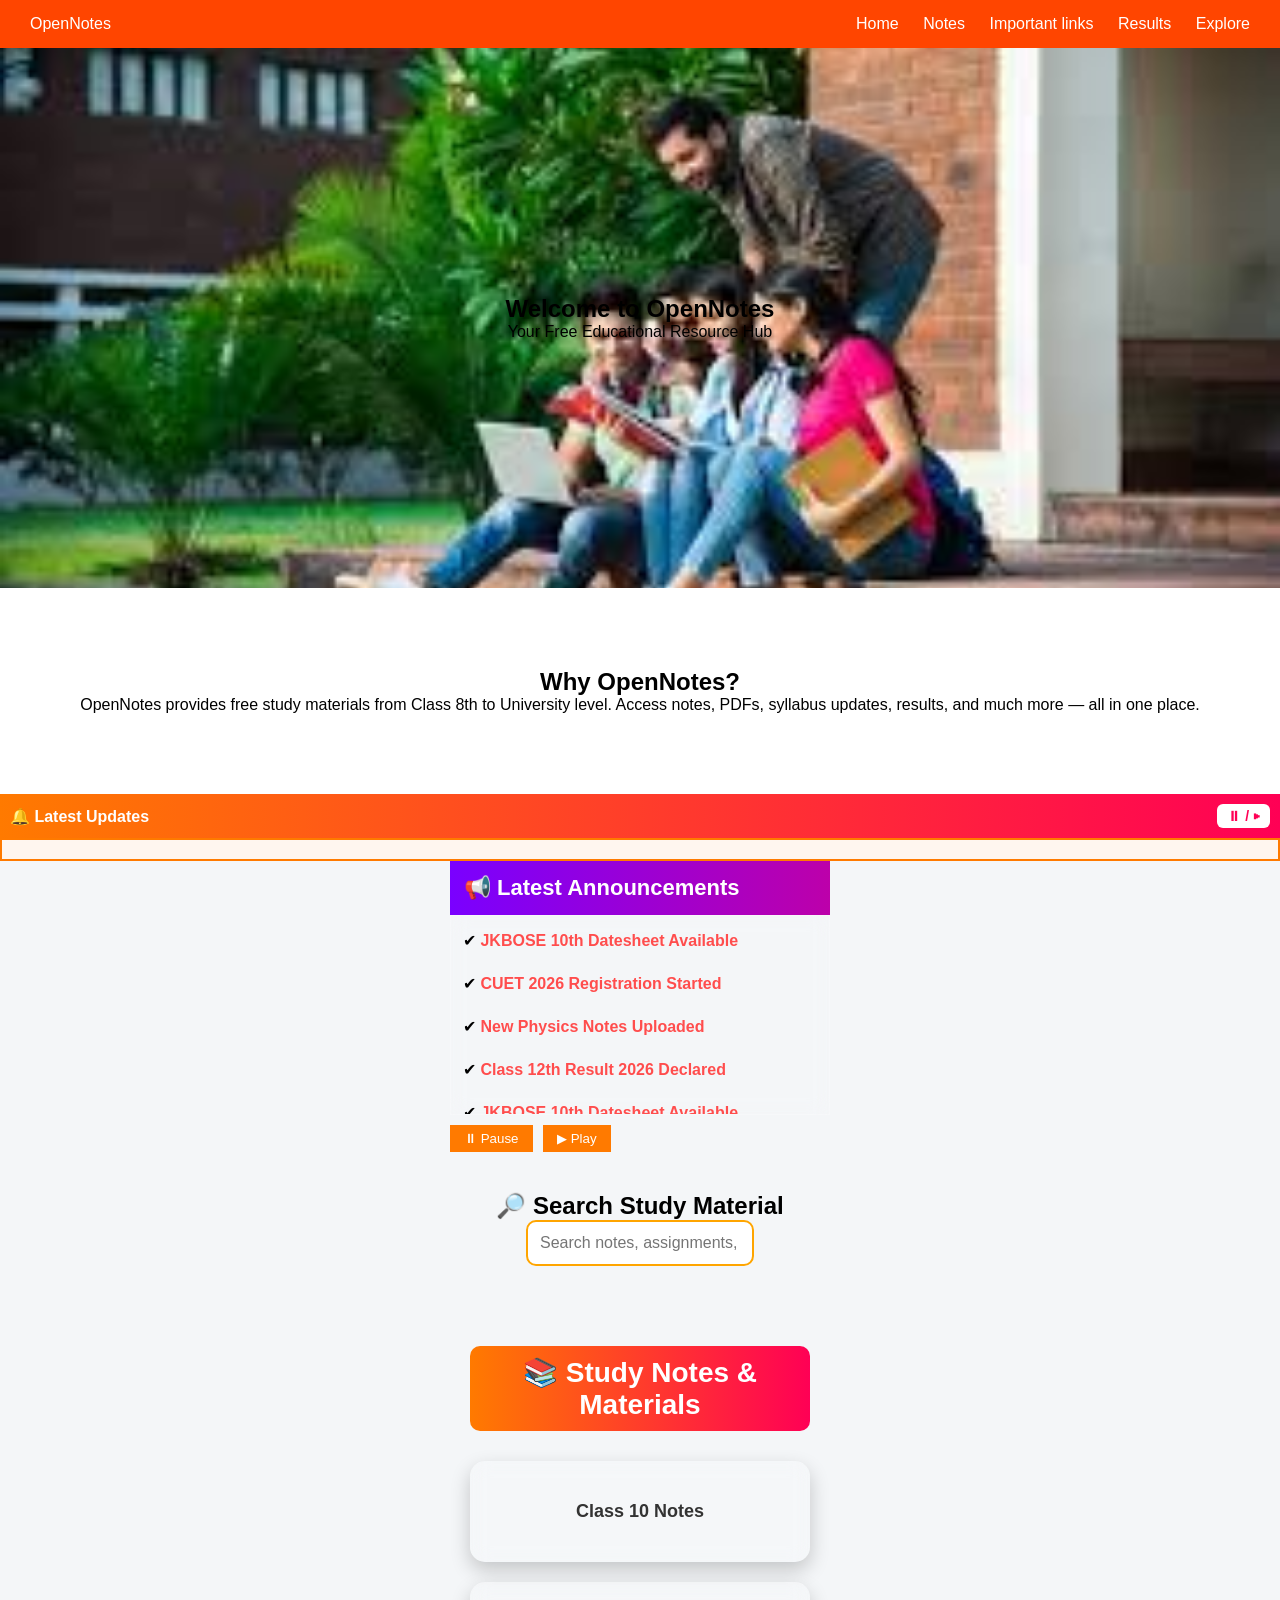
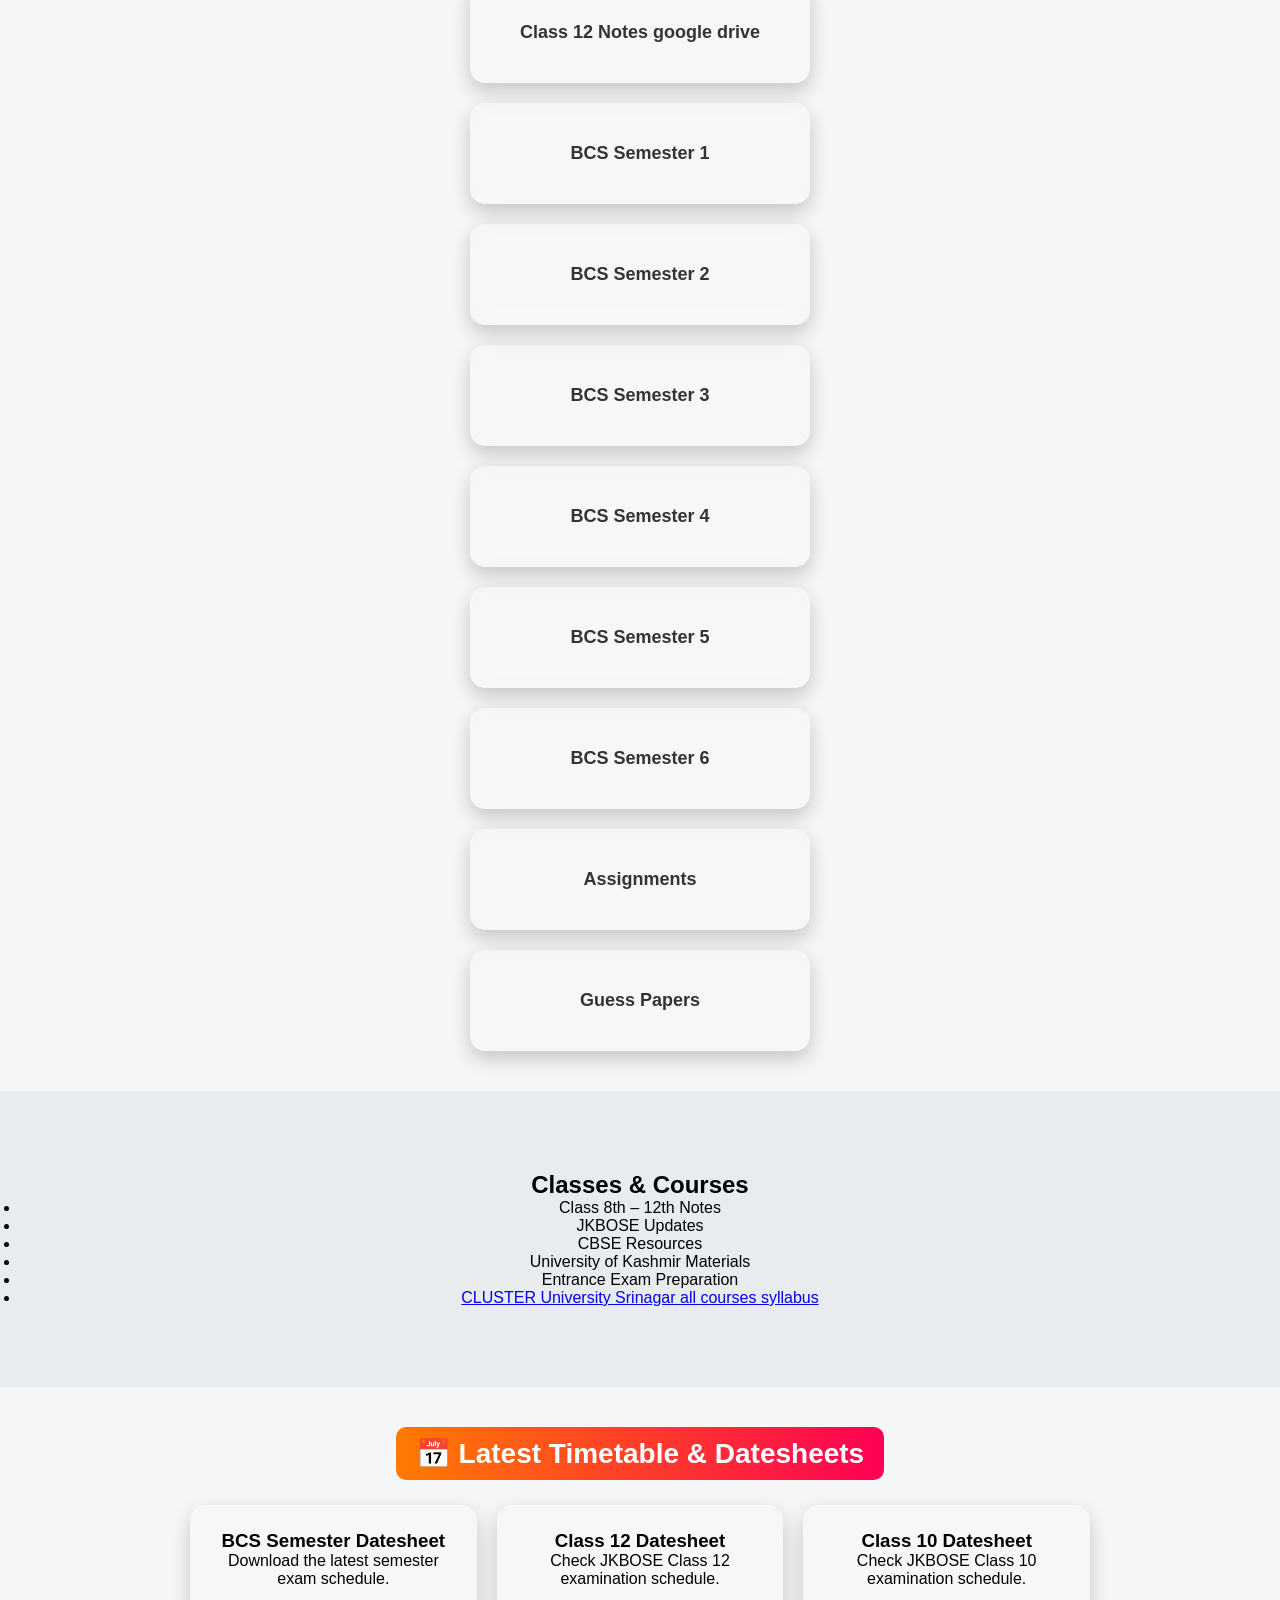
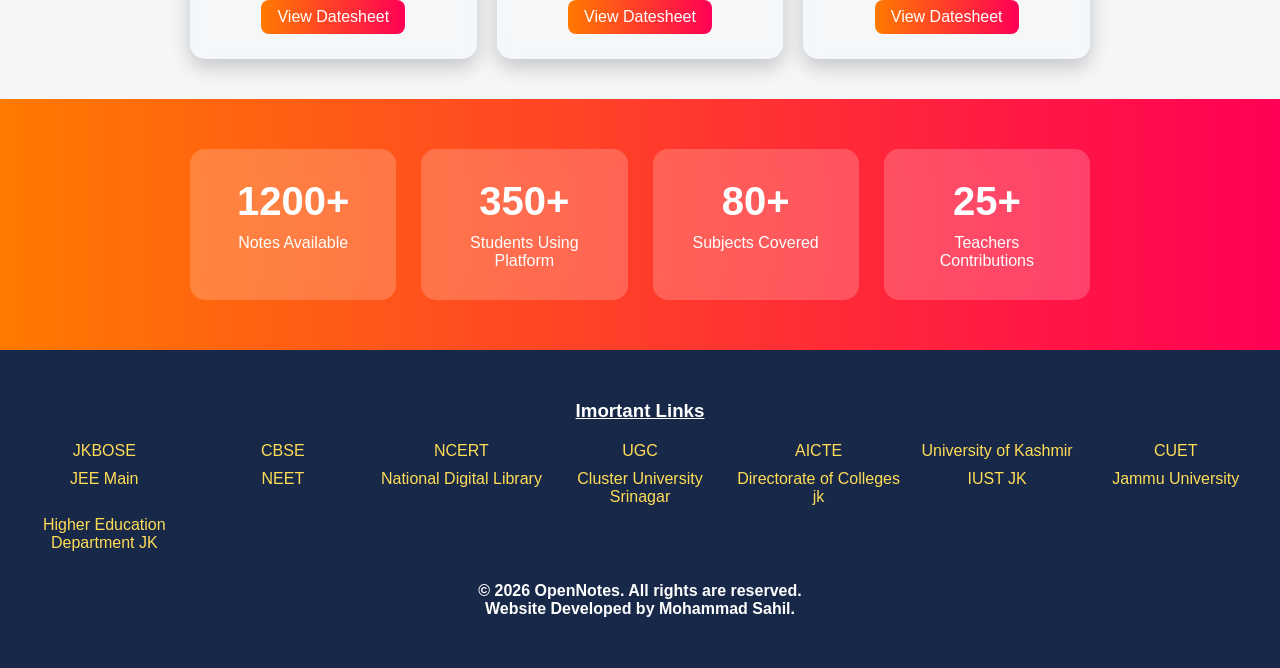
<file: opennotes/index.html>
<!DOCTYPE html>
<html lang="en">
<head>
<meta charset="UTF-8">
<meta name="viewport" content="width=device-width, initial-scale=1.0">
<title>OpenNotes | Free Study Platform</title>
<link rel="stylesheet" href="style.css">
</head>
<body>

<!-- NAVBAR -->
<header class="navbar">
    <div class="logo">OpenNotes</div>
    <nav>
        <a href="#">Home</a>
        <a href="#">Notes</a>
        <a href="Llinks.html">Important links</a>
        <a href="results.html">Results</a>
        <a href="explore.html">Explore</a>
    </nav>
</header>



<!-- HERO SECTION -->
<section class="hero">
    <h1>Welcome to OpenNotes</h1>
    <p>Your Free Educational Resource Hub</p>
</section>

<!-- ABOUT SECTION -->
<section class="section light">
    <h2>Why OpenNotes?</h2>
    <p>OpenNotes provides free study materials from Class 8th to University level. Access notes, PDFs, syllabus updates, results, and much more — all in one place.</p>
</section>
<section class="marquee-section">

    <!-- hidden checkbox controller -->
    <input type="checkbox" id="pauseToggle">

    <div class="marquee-header">

        🔔 Latest Updates

        <label for="pauseToggle" class="pause-btn">
            ⏸ / ▶
        </label>

    </div>

    <div class="marquee-box">

        <div class="marquee-content">

            <span>📢 JKBOSE Results Declared</span>
            <span> CUET 2026 Registration Started</span>
            <span> New Physics Notes Uploaded</span>
            <span> Semester Datesheet Available</span>

            <!-- duplicate content for infinite loop -->
            <span>📢 JKBOSE Results Declared</span>
            <span> CUET 2026 Registration Started</span>
            <span> New Physics Notes Uploaded</span>
            <span> Semester Datesheet Available</span>

        </div>

    </div>

</section>
<section class="future-announcements">

    <div class="future-header">
        📢 Latest Announcements
    </div>

    <div class="future-box">

        <div class="future-track" id="announcementTrack"></div>

    </div>

    <div class="controls">

        <button onclick="pauseTicker()">⏸ Pause</button>
        <button onclick="playTicker()">▶ Play</button>

    </div>
    <section class="search-section">

    <h2>🔎 Search Study Material</h2>

    <input
        type="text"
        id="searchInput"
        placeholder="Search notes, assignments, guess papers..."
        onkeyup="searchNotes()"
    >

</section>
    <section class="notes-section">

    <h2 class="notes-title">📚 Study Notes & Materials</h2>

    <div class="notes-container">

        <a href="JK.pdf" class="note-card">
            Class 10 Notes
        </a>

        <a href="https://docs.google.com/document/d/12YHzayyn5ooaWJOTB5yOxr39eYpTb6Dx/edit?usp=drive_link&ouid=104850196760501774950&rtpof=true&sd=true" class="note-card">
            Class 12 Notes google drive
        </a>

        <a href="notes.html?sem=1" class="note-card">
            BCS Semester 1
        </a>

        <a href="notes.html?sem=2" class="note-card">
            BCS Semester 2
        </a>

        <a href="notes.html?sem=3" class="note-card">
            BCS Semester 3
        </a>

        <a href="notes.html?sem=4" class="note-card">
            BCS Semester 4
        </a>

        <a href="notes.html?sem=5" class="note-card">
            BCS Semester 5
        </a>

        <a href="notes.html?sem=6" class="note-card">
            BCS Semester 6
        </a>

        <a href="assignments.html" class="note-card">
            Assignments
        </a>

        <a href="guesspapers.html" class="note-card">
            Guess Papers
        </a>

    </div>

</section>

</section>
<!-- COURSES SECTION -->
<section class="section dark">
    <h2>Classes & Courses</h2>
    <ul>
        <li>Class 8th – 12th Notes</li>
        <li>JKBOSE Updates</li>
        <li>CBSE Resources</li>
        <li>University of Kashmir Materials</li>
        <li>Entrance Exam Preparation</li>
        <li><a href="https://www.cusrinagar.edu.in/Syllabus/Index/True?pp=UG">CLUSTER University Srinagar all courses syllabus</a></li>
    </ul>
</section>

<section class="timetable-section">

    <h2 class="timetable-title">
        📅 Latest Timetable & Datesheets
    </h2>

    <div class="timetable-container">

        <div class="timetable-card">

            <h3>BCS Semester Datesheet</h3>

            <p>
                Download the latest semester exam schedule.
            </p>

            <a href="#" class="timetable-btn">
                View Datesheet
            </a>

        </div>


        <div class="timetable-card">

            <h3>Class 12 Datesheet</h3>

            <p>
                Check JKBOSE Class 12 examination schedule.
            </p>

            <a href="#" class="timetable-btn">
                View Datesheet
            </a>

        </div>


        <div class="timetable-card">

            <h3>Class 10 Datesheet</h3>

            <p>
                Check JKBOSE Class 10 examination schedule.
            </p>

            <a href="#" class="timetable-btn">
                View Datesheet
            </a>

        </div>

    </div>

</section>
<section class="stats-section">

    <div class="stats-container">

        <div class="stat-box">
            <h2>1200+</h2>
            <p>Notes Available</p>
        </div>

        <div class="stat-box">
            <h2>350+</h2>
            <p>Students Using Platform</p>
        </div>

        <div class="stat-box">
            <h2>80+</h2>
            <p>Subjects Covered</p>
        </div>

        <div class="stat-box">
            <h2>25+</h2>
            <p>Teachers Contributions</p>
        </div>

    </div>

</section>

<!-- FOOTER -->
<footer>
    <div class="footer-links">
        <h3><u>Imortant Links</u></h3>
        <div class="link-grid">
            <a href="https://www.jkbose.nic.in/" target="_blank">JKBOSE</a>
            <a href="https://www.cbse.gov.in/" target="_blank">CBSE</a>
            <a href="https://www.ncert.nic.in/" target="_blank">NCERT</a>
            <a href="https://www.ugc.gov.in/" target="_blank">UGC</a>
            <a href="https://www.aicte-india.org/" target="_blank">AICTE</a>
            <a href="https://www.kashmiruniversity.net/" target="_blank">University of Kashmir</a>
            <a href="https://cuet.samarth.ac.in/" target="_blank">CUET</a>
            <a href="https://jeemain.nta.nic.in/" target="_blank">JEE Main</a>
            <a href="https://neet.nta.nic.in/" target="_blank">NEET</a>
            <a href="https://ndl.iitkgp.ac.in/" target="_blank">National Digital Library</a>
            <a href="https://www.cusrinagar.edu.in/" target="_blank">Cluster University Srinagar</a>
            <a href="https://directorcollegesjk.in/" target="_blank">Directorate of Colleges jk</a>
            <a href="https://www.iust.ac.in/" target="_blank">IUST JK</a>
             <a href="https://www.jammuuniversity.ac.in/" target="_blank">Jammu University</a>
              <a href="https://jkhed.nic.in" target="_blank">Higher Education Department JK</a>

        </div>
    </div>

    <p class="copyright">
        © 2026 OpenNotes. All rights are reserved.<br>
        Website Developed by Mohammad Sahil.
    </p>
</footer>

<script src="script.js"></script>
</body>
</html>
</file>
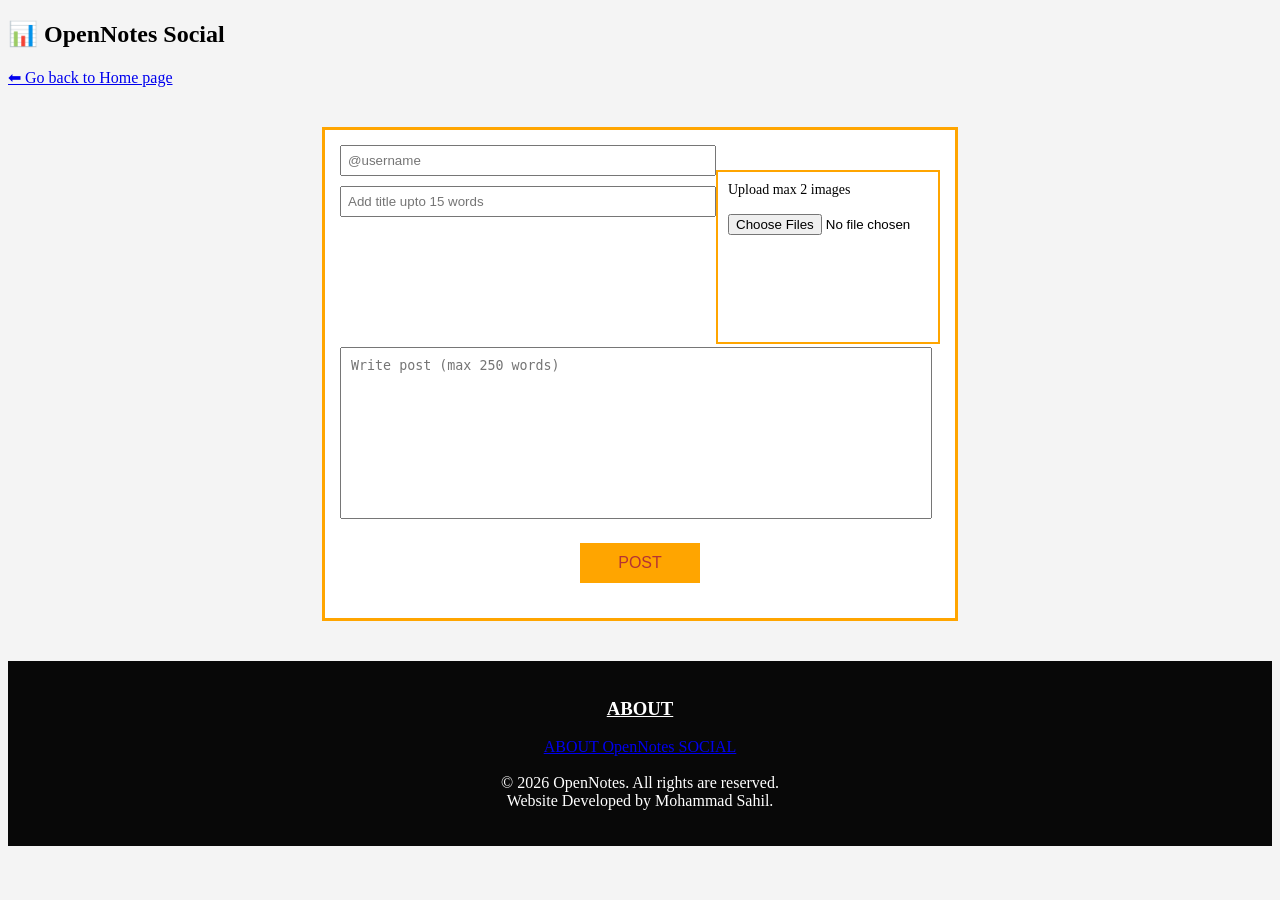
<file: opennotes/explore.html>
<!DOCTYPE html>
<html>
<head>
<title>OpenNotes Social Post</title>

<style>
    

body{
font-family: serif;
background:#f4f4f4;
}

/* main creator box */

.post-box{
width:600px;
border:3px solid orange;
margin:40px auto;
padding:15px;
background:white;
position:relative;
}

/* username + title inputs */

.username,
.title{
width:60%;
padding:6px;
margin-bottom:10px;
}

/* image upload box */

.image-box{
width:200px;
height:150px;
border:2px solid orange;
position:absolute;
right:15px;
top:40px;
padding:10px;
font-size:14px;
}

/* textarea */

.text-area{
width:95%;
height:150px;
overflow-y:scroll;
margin-top:120px;
padding:10px;

resize:none;
word-wrap:break-word;
overflow-wrap:break-word;
}

/* post button */

.post-btn{
width:120px;
height:40px;
background:orange;
border:none;
color:rgb(181, 51, 51);
font-size:16px;
cursor:pointer;
display:block;
margin:20px auto;
}

/* feed container */

.feed{
width:600px;
margin:auto;
}

/* each post */

.post{
border:2px solid rgb(255, 42, 0);
padding:15px;
margin-top:20px;
background:white;

/* TEXT OVERFLOW FIX */
word-wrap:break-word;
overflow-wrap:break-word;
white-space:pre-wrap;
}

/* images inside post */

.post img{
width:120px;
margin:5px;
border-radius:5px;
}

/* username style */

.post h4{
margin:0;
color:#c0392b;
}

/* title style */

.post h5{
margin:5px 0;
color:#e67e22;
}
footer{

background:#080808;
color:white;
text-align:center;
padding:18px;

}

</style>
</head>


<body>
<header>

<h2>📊 OpenNotes Social</h2>

<a href="index.html">⬅ Go back to Home page</a>

</header>

<!-- POST CREATOR -->

<div class="post-box">

<input
class="username"
id="username"
placeholder="@username">

<br>

<input
class="title"
id="title"
placeholder="Add title upto 15 words">


<div class="image-box">

Upload max 2 images

<br><br>

<input
type="file"
id="images"
accept="image/*"
multiple>

</div>


<textarea
class="text-area"
id="content"
placeholder="Write post (max 250 words)"></textarea>


<button
class="post-btn"
onclick="createPost()">POST</button>

</div>


<!-- TIMELINE FEED -->

<div
class="feed"
id="feed"></div>



<script>

function createPost(){

let username =
document.getElementById("username").value;

let title =
document.getElementById("title").value;

let content =
document.getElementById("content").value;

let imageInput =
document.getElementById("images");

let files =
imageInput.files;


/* required fields check */

if(username=="" || content==""){
alert("Username and post required!");
return;
}


/* image limit check */

if(files.length > 2){
alert("Only 2 images allowed!");
return;
}


/* create post box */

let postBox =
document.createElement("div");

postBox.className="post";


let imagesHTML="";


for(let i=0;i<files.length;i++){

let imageURL =
URL.createObjectURL(files[i]);

imagesHTML +=
"<img src='"+imageURL+"'>";

}


/* insert post content */

postBox.innerHTML=

"<h4>"+username+"</h4>" +

"<h5>"+title+"</h5>" +

"<p>"+content+"</p>" +

imagesHTML;


/* add post to top */

document
.getElementById("feed")
.prepend(postBox);


/* clear fields after posting */

document
.getElementById("title").value="";

document
.getElementById("content").value="";

document
.getElementById("images").value="";

}

</script>
<footer>
    <div class="footer-links">
        <h3><u>ABOUT</u></h3>
        <div class="link-grid">
            <a href="info.html" target="_blank">ABOUT OpenNotes SOCIAL</a>

        </div>
    </div>
<footer>

© 2026 OpenNotes. All rights are reserved.<br>
Website Developed by Mohammad Sahil.

</footer>
</body>
</html>
</file>
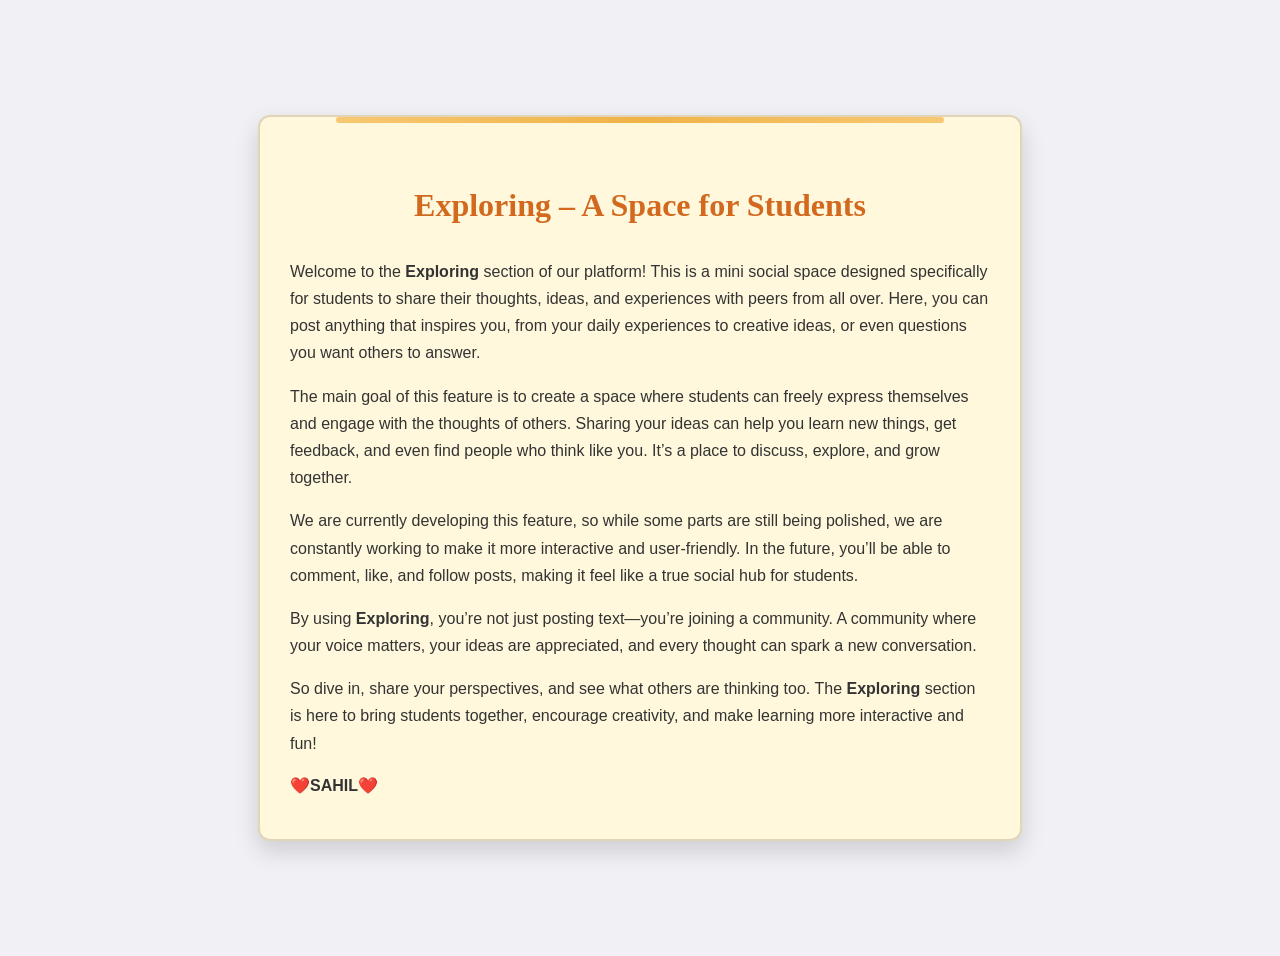
<file: opennotes/info.html>
<!DOCTYPE html>
<html lang="en">
<head>
<meta charset="UTF-8">
<meta name="viewport" content="width=device-width, initial-scale=1.0">
<title>Exploring Letter</title>
<style>
  body {
    background: #f0f0f5;
    font-family: 'Segoe UI', Tahoma, Geneva, Verdana, sans-serif;
    display: flex;
    justify-content: center;
    align-items: center;
    min-height: 100vh;
    padding: 20px;
  }

  .letter {
    background: #fff8dc; /* light parchment color */
    border: 2px solid #e2d5b7;
    border-radius: 12px;
    padding: 40px 30px;
    max-width: 700px;
    box-shadow: 0 10px 25px rgba(0,0,0,0.15);
    line-height: 1.7;
    color: #333;
    position: relative;
  }

  .letter::before {
    content: "";
    position: absolute;
    top: 0;
    left: 50%;
    width: 80%;
    height: 6px;
    background: linear-gradient(to right, #f7c873, #f0b347, #f7c873);
    transform: translateX(-50%);
    border-radius: 3px;
  }

  .letter h1 {
    text-align: center;
    font-family: 'Georgia', serif;
    margin-bottom: 25px;
    color: #d2691e;
  }

  .letter p {
    font-size: 16px;
    margin-bottom: 15px;
  }

  .letter p:last-child {
    margin-bottom: 0;
  }

</style>
</head>
<body>

<div class="letter">
  <h1>Exploring – A Space for Students</h1>
  <p>Welcome to the <strong>Exploring</strong> section of our platform! This is a mini social space designed specifically for students to share their thoughts, ideas, and experiences with peers from all over. Here, you can post anything that inspires you, from your daily experiences to creative ideas, or even questions you want others to answer.</p>

  <p>The main goal of this feature is to create a space where students can freely express themselves and engage with the thoughts of others. Sharing your ideas can help you learn new things, get feedback, and even find people who think like you. It’s a place to discuss, explore, and grow together.</p>

  <p>We are currently developing this feature, so while some parts are still being polished, we are constantly working to make it more interactive and user-friendly. In the future, you’ll be able to comment, like, and follow posts, making it feel like a true social hub for students.</p>

  <p>By using <strong>Exploring</strong>, you’re not just posting text—you’re joining a community. A community where your voice matters, your ideas are appreciated, and every thought can spark a new conversation.</p>

  <p>So dive in, share your perspectives, and see what others are thinking too. The <strong>Exploring</strong> section is here to bring students together, encourage creativity, and make learning more interactive and fun!</p>                             <b> ❤️SAHIL❤️</b>
</div>

</body>
</html>
</file>
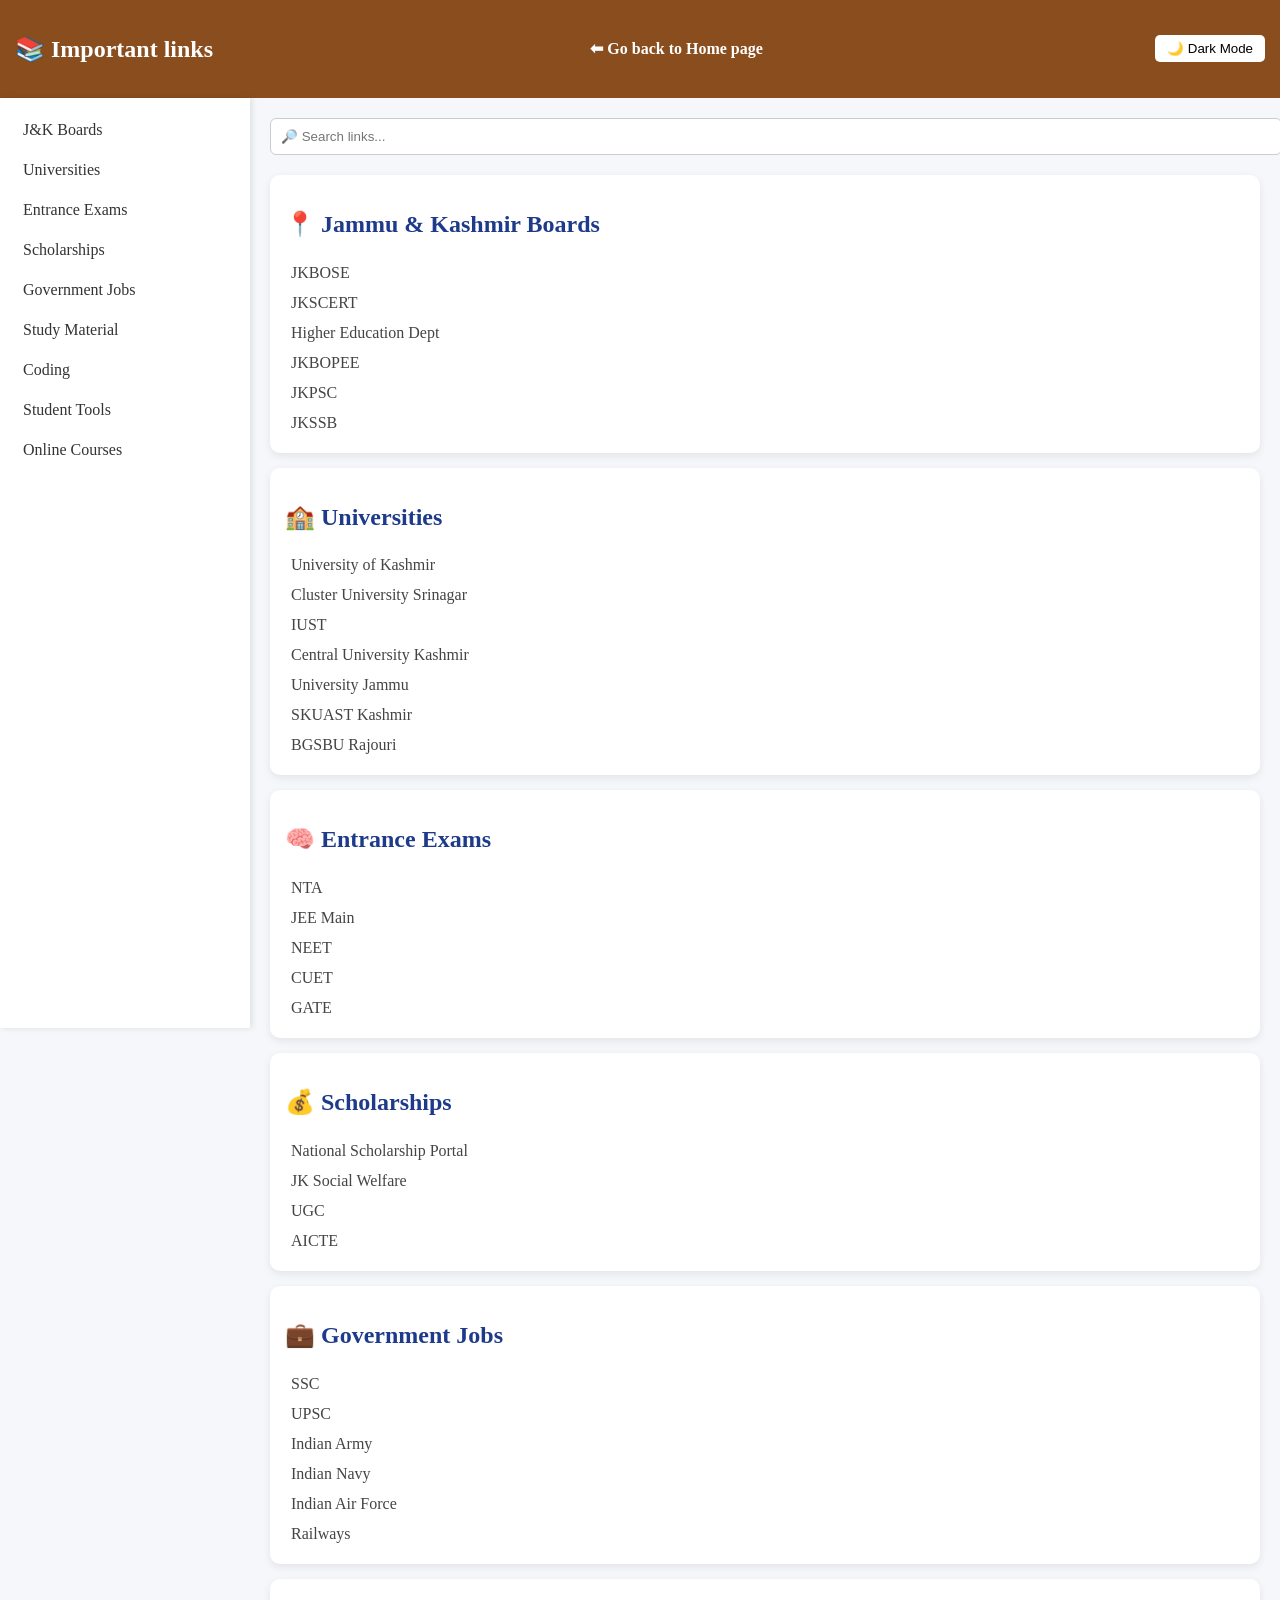
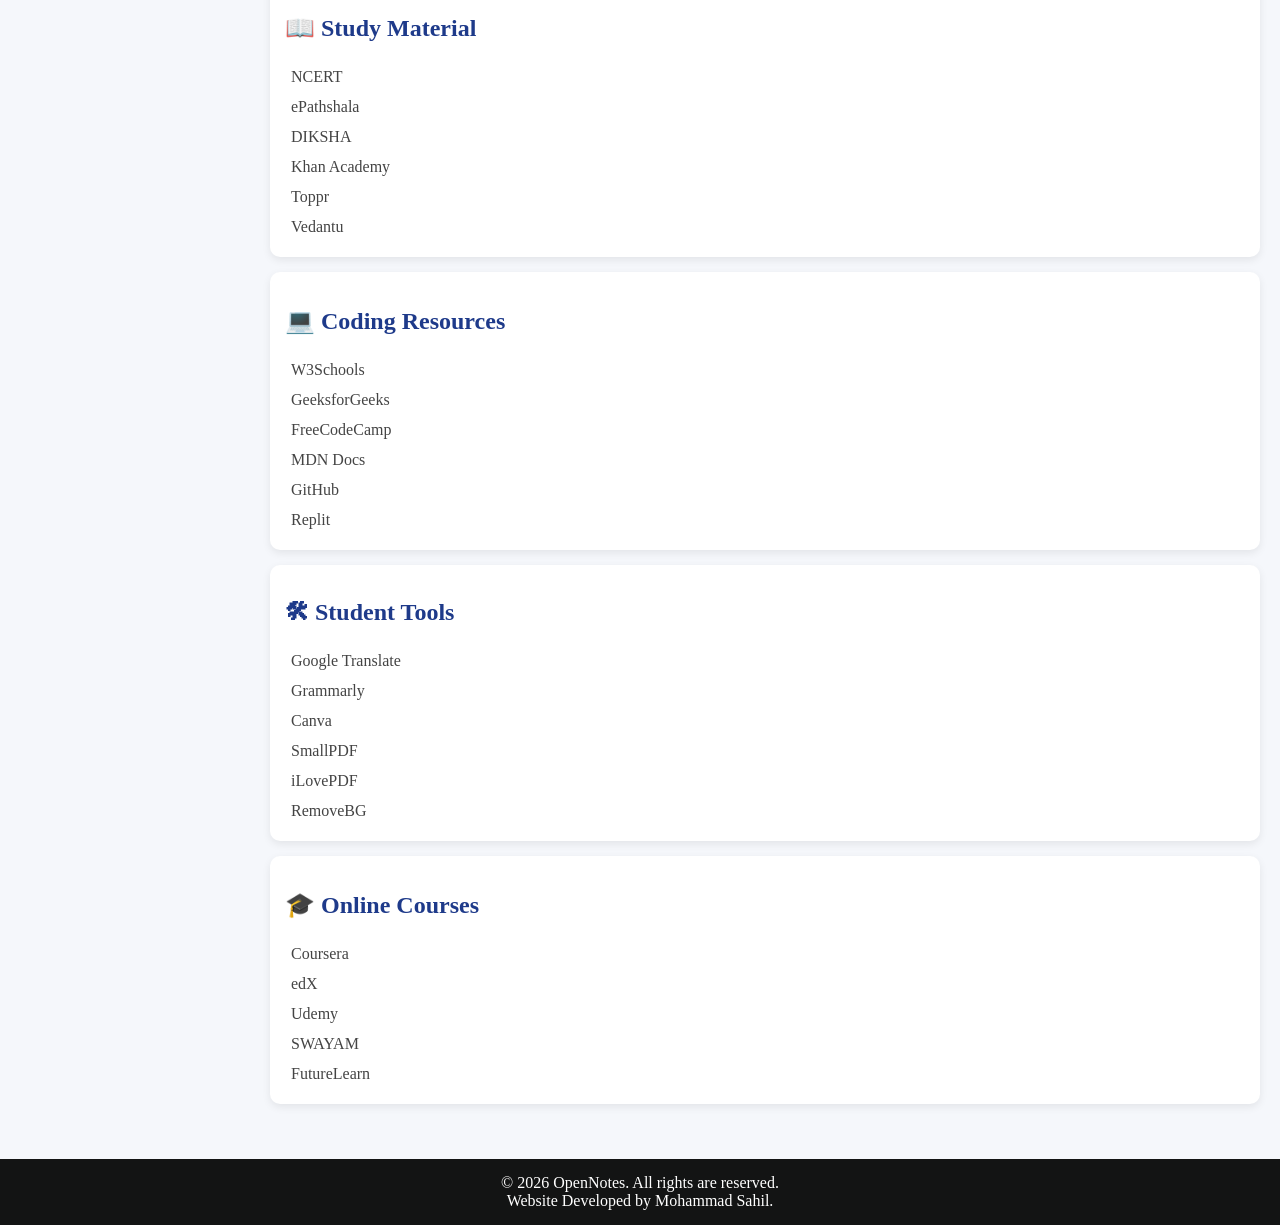
<file: opennotes/Llinks.html>
<!DOCTYPE html>
<html>

<head>

<title>Important links</title>

<meta name="viewport" content="width=device-width, initial-scale=1">

<style>

body{
margin:0;
font-family:Segoe UI;
background:#f5f7fb;
transition:.3s;
}

/* HEADER */

header{
background:#8a4d1e;
color:white;
padding:15px;
display:flex;
justify-content:space-between;
align-items:center;
}

header button{
padding:6px 12px;
border:none;
background:white;
cursor:pointer;
border-radius:5px;
}

/* LAYOUT */

.main{
display:flex;
}

/* SIDEBAR */

.sidebar{
width:220px;
background:white;
height:100vh;
padding:15px;
box-shadow:2px 0px 6px rgba(0,0,0,0.1);
}

.sidebar a{
display:block;
padding:8px;
color:#333;
text-decoration:none;
margin-bottom:6px;
border-radius:6px;
}

.sidebar a:hover{
background:#1e3a8a;
color:white;
}

/* CONTENT */

.content{
flex:1;
padding:20px;
}

/* SEARCH */

#search{
width:100%;
padding:10px;
margin-bottom:20px;
border-radius:6px;
border:1px solid #ccc;
}

/* CARDS */

.section{
background:white;
padding:15px;
margin-bottom:15px;
border-radius:10px;
box-shadow:0px 3px 8px rgba(0,0,0,0.08);
}

.section h2{
color:#1e3a8a;
}

/* LINKS */

.section a{
display:block;
padding:6px;
color:#444;
text-decoration:none;
}

.section a:hover{
color:#1e3a8a;
font-weight:bold;
}

/* DARK MODE */

.dark{
background:#111;
color:white;
}

.dark .sidebar{
background:#1b1b1b;
}

.dark .section{
background:#222;
}

.dark a{
color:#ddd;
}

</style>

</head>


<body>

<header>

<h2>📚 Important links</h2>
<a href="index.html"
style="
color:white;
margin-right:15px;
text-decoration:none;
font-weight:bold;
">
⬅ Go back to Home page
</a>


<button onclick="toggleDark()">🌙 Dark Mode</button>

</header>


<div class="main">


<!-- SIDEBAR -->

<div class="sidebar">

<a href="#jk">J&K Boards</a>
<a href="#uni">Universities</a>
<a href="#exam">Entrance Exams</a>
<a href="#scholar">Scholarships</a>
<a href="#jobs">Government Jobs</a>
<a href="#study">Study Material</a>
<a href="#coding">Coding</a>
<a href="#tools">Student Tools</a>
<a href="#courses">Online Courses</a>

</div>


<!-- CONTENT -->

<div class="content">

<input
type="text"
id="search"
placeholder="🔎 Search links..."
onkeyup="searchLinks()"
>



<!-- JK SECTION -->

<div class="section" id="jk">

<h2>📍 Jammu & Kashmir Boards</h2>

<a href="https://jkbose.nic.in">JKBOSE</a>
<a href="https://jkscert.nic.in">JKSCERT</a>
<a href="https://jkhed.nic.in">Higher Education Dept</a>
<a href="https://jkbopee.gov.in">JKBOPEE</a>
<a href="https://jkpsc.nic.in">JKPSC</a>
<a href="https://jkssb.nic.in">JKSSB</a>

</div>



<!-- UNIVERSITIES -->

<div class="section" id="uni">

<h2>🏫 Universities</h2>

<a href="https://kashmiruniversity.net">University of Kashmir</a>
<a href="https://cusrinagar.edu.in">Cluster University Srinagar</a>
<a href="https://iust.ac.in">IUST</a>
<a href="https://cukashmir.ac.in">Central University Kashmir</a>
<a href="https://jammuuniversity.ac.in">University Jammu</a>
<a href="https://skuastkashmir.ac.in">SKUAST Kashmir</a>
<a href="https://bgsbu.ac.in">BGSBU Rajouri</a>

</div>



<!-- EXAMS -->

<div class="section" id="exam">

<h2>🧠 Entrance Exams</h2>

<a href="https://nta.ac.in">NTA</a>
<a href="https://jeemain.nta.nic.in">JEE Main</a>
<a href="https://neet.nta.nic.in">NEET</a>
<a href="https://cuet.samarth.ac.in">CUET</a>
<a href="https://gate.iitk.ac.in">GATE</a>

</div>



<!-- SCHOLARSHIPS -->

<div class="section" id="scholar">

<h2>💰 Scholarships</h2>

<a href="https://scholarships.gov.in">National Scholarship Portal</a>
<a href="https://jkdswd.in">JK Social Welfare</a>
<a href="https://ugc.gov.in">UGC</a>
<a href="https://aicte-india.org">AICTE</a>

</div>



<!-- JOBS -->

<div class="section" id="jobs">

<h2>💼 Government Jobs</h2>

<a href="https://ssc.nic.in">SSC</a>
<a href="https://upsc.gov.in">UPSC</a>
<a href="https://joinindianarmy.nic.in">Indian Army</a>
<a href="https://joinindiannavy.gov.in">Indian Navy</a>
<a href="https://careerindianairforce.cdac.in">Indian Air Force</a>
<a href="https://indianrailways.gov.in">Railways</a>

</div>



<!-- STUDY MATERIAL -->

<div class="section" id="study">

<h2>📖 Study Material</h2>

<a href="https://ncert.nic.in">NCERT</a>
<a href="https://epathshala.nic.in">ePathshala</a>
<a href="https://diksha.gov.in">DIKSHA</a>
<a href="https://khanacademy.org">Khan Academy</a>
<a href="https://toppr.com">Toppr</a>
<a href="https://vedantu.com">Vedantu</a>

</div>



<!-- CODING -->

<div class="section" id="coding">

<h2>💻 Coding Resources</h2>

<a href="https://w3schools.com">W3Schools</a>
<a href="https://geeksforgeeks.org">GeeksforGeeks</a>
<a href="https://freecodecamp.org">FreeCodeCamp</a>
<a href="https://developer.mozilla.org">MDN Docs</a>
<a href="https://github.com">GitHub</a>
<a href="https://replit.com">Replit</a>

</div>



<!-- TOOLS -->

<div class="section" id="tools">

<h2>🛠 Student Tools</h2>

<a href="https://translate.google.com">Google Translate</a>
<a href="https://grammarly.com">Grammarly</a>
<a href="https://canva.com">Canva</a>
<a href="https://smallpdf.com">SmallPDF</a>
<a href="https://ilovepdf.com">iLovePDF</a>
<a href="https://remove.bg">RemoveBG</a>

</div>



<!-- COURSES -->

<div class="section" id="courses">

<h2>🎓 Online Courses</h2>

<a href="https://coursera.org">Coursera</a>
<a href="https://edx.org">edX</a>
<a href="https://udemy.com">Udemy</a>
<a href="https://swayam.gov.in">SWAYAM</a>
<a href="https://futurelearn.com">FutureLearn</a>

</div>


</div>

</div>



<script>

function toggleDark(){

document.body.classList.toggle("dark")

}

function searchLinks(){

let input=document.getElementById("search").value.toLowerCase()

let links=document.querySelectorAll(".section a")

links.forEach(link=>{

if(link.innerText.toLowerCase().includes(input))

link.style.display="block"

else

link.style.display="none"

})

}

</script>

</script>

<footer style="text-align:center;
padding:15px;
background:#131414;
color:white;
margin-top:20px;">

© 2026 OpenNotes. All rights are reserved.<br>
Website Developed by Mohammad Sahil.

</footer>

</body>
</html>
</body>
</html>
</file>
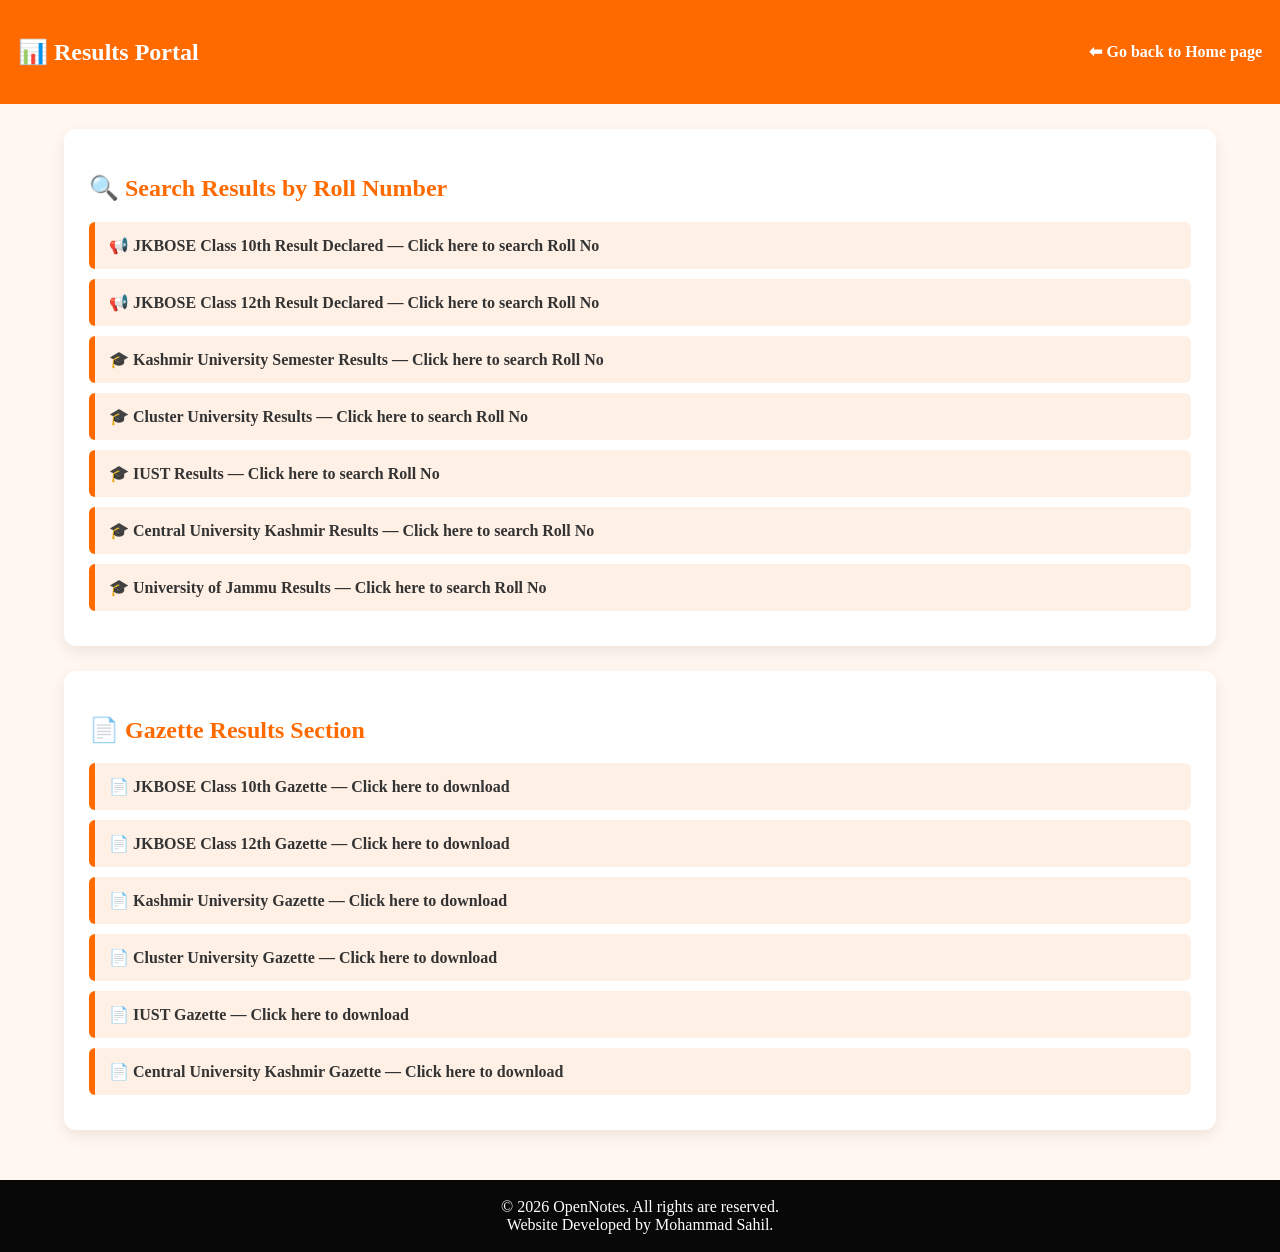
<file: opennotes/results.html>
<!DOCTYPE html>
<html>

<head>

<title>Results Portal - OpenNotes</title>

<meta name="viewport" content="width=device-width, initial-scale=1">

<style>

body{
margin:0;
font-family:Segoe UI;
background:#fff7f0;
}


/* HEADER */

header{

background:#ff6a00;
color:white;
padding:18px;
display:flex;
justify-content:space-between;
align-items:center;

}

header a{

color:white;
text-decoration:none;
font-weight:bold;

}


/* MAIN CONTAINER */

.container{

width:90%;
margin:auto;
padding:25px;

}


/* SECTION STYLE */

.section{

background:white;
padding:25px;
margin-bottom:25px;
border-radius:12px;
box-shadow:0px 6px 15px rgba(0,0,0,0.08);

}


/* SECTION TITLE */

.section h2{

color:#ff6a00;

}


/* RESULT BUTTON STYLE */

.result-link{

display:block;
background:#fff0e6;
padding:14px;
margin:10px 0;
border-left:6px solid #ff6a00;
text-decoration:none;
color:#333;
font-weight:600;
border-radius:6px;
transition:0.3s;

}


/* HOVER ANIMATION */

.result-link:hover{

background:#ff6a00;
color:white;
transform:translateX(8px);

}


/* BLINK ANIMATION */

.blink{

animation:blinkAnim 1s infinite;

}

@keyframes blinkAnim{

0%{opacity:1;}
50%{opacity:0.4;}
100%{opacity:1;}

}


/* FOOTER */

footer{

background:#080808;
color:white;
text-align:center;
padding:18px;

}

</style>

</head>



<body>



<!-- HEADER -->

<header>

<h2>📊 Results Portal</h2>

<a href="index.html">⬅ Go back to Home page</a>

</header>



<div class="container">



<!-- RESULTS SECTION -->

<div class="section">

<h2>🔍 Search Results by Roll Number</h2>


<a class="result-link blink"
href="https://jkbose.nic.in">

📢 JKBOSE Class 10th Result Declared — Click here to search Roll No

</a>


<a class="result-link blink"
href="http://jammu-kashmir.indiaresults.com/jkbose/default.aspx">

📢 JKBOSE Class 12th Result Declared — Click here to search Roll No

</a>


<a class="result-link"
href="https://egov.uok.edu.in/results">

🎓 Kashmir University Semester Results — Click here to search Roll No

</a>


<a class="result-link"
href="https://cusrinagar.edu.in">

🎓 Cluster University Results — Click here to search Roll No

</a>


<a class="result-link"
href="https://iust.ac.in">

🎓 IUST Results — Click here to search Roll No

</a>


<a class="result-link"
href="https://cukashmir.ac.in">

🎓 Central University Kashmir Results — Click here to search Roll No

</a>


<a class="result-link"
href="https://jammuuniversity.ac.in">

🎓 University of Jammu Results — Click here to search Roll No

</a>


</div>



<!-- GAZETTE SECTION -->

<div class="section">

<h2>📄 Gazette Results Section</h2>


<a class="result-link"
href="https://jkbose.nic.in/gazette.aspx">

📄 JKBOSE Class 10th Gazette — Click here to download

</a>


<a class="result-link"
href="https://jkbose.nic.in/gazette.aspx">

📄 JKBOSE Class 12th Gazette — Click here to download

</a>


<a class="result-link"
href="https://kashmiruniversity.net">

📄 Kashmir University Gazette — Click here to download

</a>


<a class="result-link"
href="https://cusrinagar.edu.in">

📄 Cluster University Gazette — Click here to download

</a>


<a class="result-link"
href="https://iust.ac.in">

📄 IUST Gazette — Click here to download

</a>


<a class="result-link"
href="https://cukashmir.ac.in">

📄 Central University Kashmir Gazette — Click here to download

</a>


</div>



</div>



<footer>

© 2026 OpenNotes. All rights are reserved.<br>
Website Developed by Mohammad Sahil.

</footer>



</body>

</html>
</file>
<file: opennotes/style.css>
* {
    margin: 0;
    padding: 0;
    box-sizing: border-box;
    font-family: Arial, sans-serif;
}

body {
    background: #f4f6f8;
}

/* NAVBAR */
.navbar {
    background: orangered;
    color: white;
    padding: 15px 30px;
    display: flex;
    justify-content: space-between;
}

.navbar a {
    color: white;
    margin-left: 20px;
    text-decoration: none;
}

/* MARQUEE */
.marquee {
    background: #ffefc2;
    padding: 10px;
    font-weight: bold;
}

/* HERO */
.hero {
    height: 60vh;

background: url("pic.jpg");

background-size: cover;

background-position: center;

background-repeat: no-repeat;

display: flex;

flex-direction: column;

justify-content: center;

align-items: center;
}

/* SECTIONS */
.section {
    padding: 80px 20px;
    text-align: center;
    background: orange;
}

.light {
    background: white;
}

.dark {
    background: #e9ecef;
}

/* ANNOUNCEMENTS */
.announcement-section {
    padding: 80px 20px;
    background: #fff;
    text-align: center;
}

.announcement-box {
    height: 220px;
    max-width: 700px;
    margin: auto;
    overflow: hidden;
    border-left: 6px solid #4b6cb7;
    background: #f9f9f9;
    border-radius: 10px;
}

.announcement-content {
    padding: 15px;
    animation: scrollUp 15s linear infinite;
}

.announcement-content p {
    margin: 15px 0;
    font-weight: bold;
}

.announcement-content a {
    text-decoration: none;
    color: #4b6cb7;
}

/* SCROLL ANIMATION */
@keyframes scrollUp {
    0% { transform: translateY(100%); }
    100% { transform: translateY(-100%); }
}

/* FOOTER */
footer {
    background: #182848;
    color: white;
    padding: 50px 20px;
}

.footer-links {
    text-align: center;
}

.link-grid {
    margin-top: 20px;
    display: grid;
    grid-template-columns: repeat(auto-fit, minmax(150px, 1fr));
    gap: 10px;
}

.link-grid a {
    color: #ffdd57;
    text-decoration: none;
}

footer {
    background: #182848;
    color: white;
    padding: 50px 20px;
    text-align: center;
}

.footer-links {
    margin-bottom: 30px;
}

.link-grid {
    margin-top: 20px;
    display: grid;
    grid-template-columns: repeat(auto-fit, minmax(150px, 1fr));
    gap: 10px;
}

.link-grid a {
    color: #ffdd57;
    text-decoration: none;
}

/* CENTERED COPYRIGHT */
.copyright {
    margin-top: 30px;
    font-weight: bold;
    text-align: center;
}
.notice-board {

    width: 320px;
    margin: auto;
    font-family: Arial;

}

.notice-title {

    background: #ff7a00;
    color: white;
    padding: 12px;
    font-weight: bold;
    font-size: 20px;

}

.notice-container {

    height: 200px;
    overflow: hidden;

    border: 2px solid #ff7a00;

    background:
    repeating-linear-gradient(
        45deg,
        #fff3e6,
        #fff3e6 10px,
        #ffe0bf 10px,
        #ffe0bf 20px
    );

    position: relative;

}

.notice-list {

    position: absolute;
    width: 100%;

}

.notice-list p {

    padding: 10px;
    margin: 0;

}

.notice-list a {

    color: red;
    font-weight: bold;
    text-decoration: none;

}

.notice-list a:hover {

    color: darkorange;

}.future-announcements {

    width: 380px;
    margin: auto;
    font-family: Segoe UI;

}

.future-header {

    padding: 14px;
    color: white;
    font-size: 22px;
    font-weight: bold;

    background: linear-gradient(
        270deg,
        #ff7a00,
        #ff0055,
        #7a00ff
    );

    background-size: 400% 400%;

    animation: headerMove 6s infinite;

}

@keyframes headerMove {

0% {background-position:0%}
50% {background-position:100%}
100% {background-position:0%}

}

.future-box {

    height: 200px;

    overflow: hidden;

    position: relative;

    background: rgba(255,255,255,0.08);

    backdrop-filter: blur(10px);

    border: 1px solid rgba(255,255,255,0.2);

}

.future-track {

    position: absolute;

    width: 100%;

}

.future-track p {

    padding: 12px;

    margin: 0;

    transition: 0.3s;

}

.future-track a {

    color: #ff4d4d;

    font-weight: bold;

    text-decoration: none;

}

.future-track p:hover {

    background: rgba(255,255,255,0.15);

}

.controls {

    margin-top: 10px;

}

.controls button {

    padding: 6px 14px;

    margin-right: 6px;

    border: none;

    background: #ff7a00;

    color: white;

    cursor: pointer;

}
.marquee-section {

    width: 100%;
    font-family: Segoe UI;

}

/* header */

.marquee-header {

    background: linear-gradient(90deg,#ff7a00,#ff0055);
    color: white;

    padding: 10px;

    font-weight: bold;

    display: flex;
    justify-content: space-between;
    align-items: center;

}

/* pause button */

.pause-btn {

    cursor: pointer;
    background: white;
    color: #ff0055;
    padding: 4px 10px;
    border-radius: 6px;
    font-size: 14px;

}

/* hide checkbox */

#pauseToggle {

    display: none;

}

/* marquee container */

.marquee-box {

    overflow: hidden;

    white-space: nowrap;

    border: 2px solid #ff7a00;

    background: #fff6ef;

}

/* moving text */

.marquee-content {

    display: inline-block;

    padding-left: 100%;

    animation: scrollLeft 40s linear infinite;

}

/* pause when hover */

.marquee-box:hover .marquee-content {

    animation-play-state: paused;

}

/* pause when button clicked */

#pauseToggle:checked ~ .marquee-box .marquee-content {

    animation-play-state: paused;

}

/* spacing */

.marquee-content span {

    margin-right: 60px;

    color: red;

    font-weight: bold;

}

/* animation */

@keyframes scrollLeft {

    0% {

        transform: translateX(0);

    }

    100% {

        transform: translateX(-50%);

    }

}
.notes-section {

    padding: 40px 20px;
    text-align: center;
    font-family: Segoe UI;

}

.notes-title {

    font-size: 28px;
    margin-bottom: 30px;

    background: linear-gradient(90deg,#ff7a00,#ff0055);
    color: white;

    display: inline-block;
    padding: 10px 20px;
    border-radius: 10px;

}

.notes-container {

    display: grid;

    grid-template-columns: repeat(auto-fit,minmax(200px,1fr));

    gap: 20px;

    max-width: 900px;

    margin: auto;

}

/* card design */

.note-card {

    padding: 40px 20px;

    text-decoration: none;

    font-size: 18px;

    font-weight: bold;

    color: #333;

    border-radius: 15px;

    background: rgba(255,255,255,0.15);

    backdrop-filter: blur(10px);

    box-shadow: 0 8px 20px rgba(0,0,0,0.2);

    transition: 0.4s;

}

/* hover animation */

.note-card:hover {

    transform: translateY(-8px) scale(1.05);

    background: linear-gradient(90deg,#ff7a00,#ff0055);

    color: white;

}
.search-section {

    text-align: center;
    margin: 40px 0;

}

#searchInput {

    width: 60%;
    max-width: 500px;

    padding: 12px;

    border-radius: 10px;

    border: 2px solid orange;

    font-size: 16px;

}
.timetable-section {

    padding: 40px 20px;
    text-align: center;

}

.timetable-title {

    font-size: 28px;
    margin-bottom: 25px;

    background: linear-gradient(90deg,#ff7a00,#ff0055);
    color: white;

    display: inline-block;
    padding: 10px 20px;

    border-radius: 10px;

}

.timetable-container {

    display: grid;

    grid-template-columns:
    repeat(auto-fit,minmax(250px,1fr));

    gap: 20px;

    max-width: 900px;

    margin: auto;

}

.timetable-card {

    background:
    rgba(255,255,255,0.15);

    backdrop-filter: blur(10px);

    padding: 25px;

    border-radius: 15px;

    box-shadow:
    0 8px 20px rgba(0,0,0,0.2);

    transition: 0.4s;

}

.timetable-card:hover {

    transform:
    translateY(-6px) scale(1.04);

}

.timetable-btn {

    display: inline-block;

    margin-top: 12px;

    padding: 8px 16px;

    background:
    linear-gradient(90deg,#ff7a00,#ff0055);

    color: white;

    text-decoration: none;

    border-radius: 8px;

}
.stats-section {

    padding: 50px 20px;

    background:
    linear-gradient(90deg,#ff7a00,#ff0055);

}

.stats-container {

    max-width: 900px;

    margin: auto;

    display: grid;

    grid-template-columns:
    repeat(auto-fit,minmax(200px,1fr));

    gap: 25px;

}

.stat-box {

    background:
    rgba(255,255,255,0.2);

    backdrop-filter: blur(10px);

    padding: 30px;

    border-radius: 15px;

    text-align: center;

    color: white;

    transition: 0.4s;

}

.stat-box:hover {

    transform:
    translateY(-8px) scale(1.05);

}

.stat-box h2 {

    font-size: 40px;

    margin-bottom: 10px;

}

.stat-box p {

    font-size: 16px;

}
</file>
